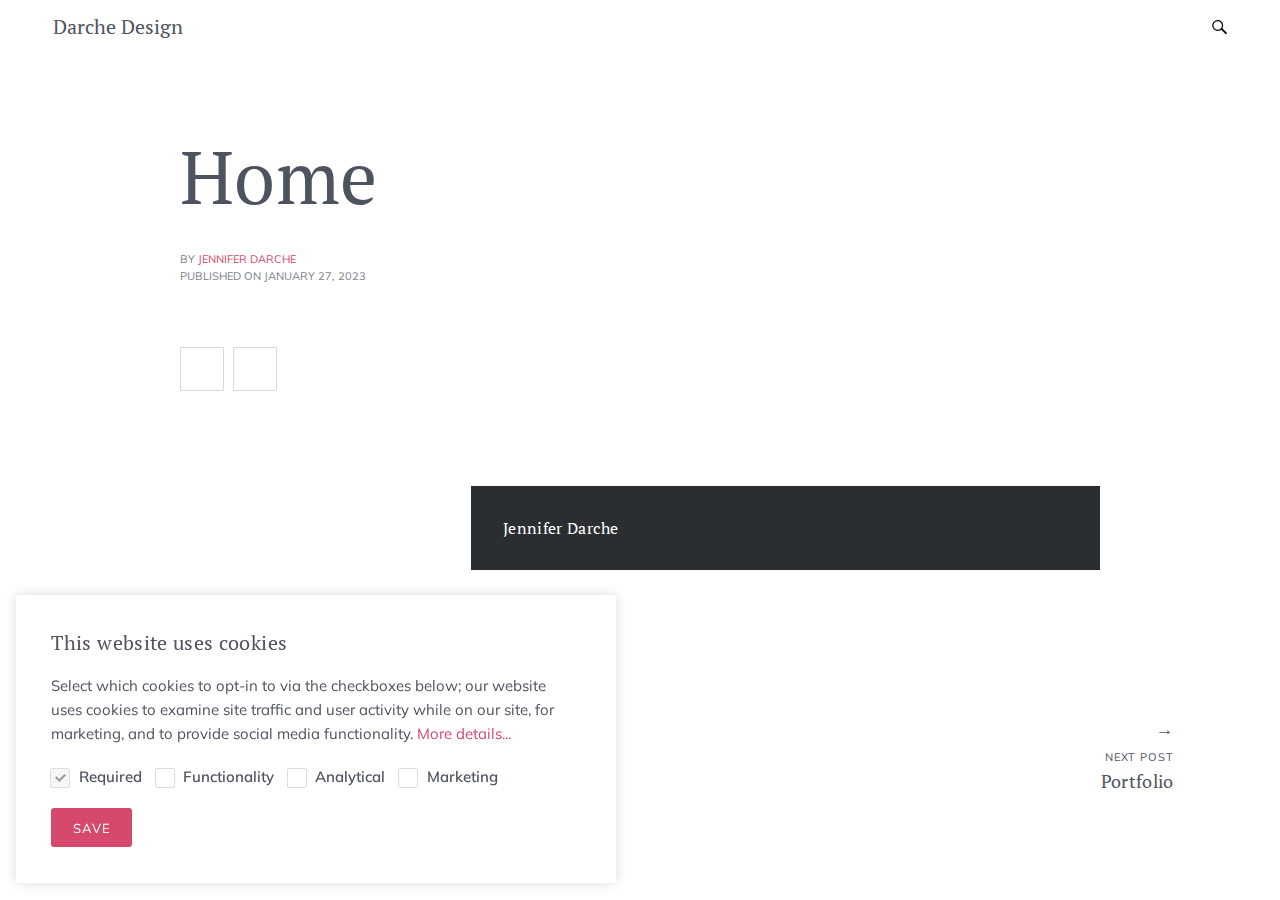
<file: home/index.html>
<!DOCTYPE html>
<html lang="en">
    <head>
        <meta charset="utf-8">
        <meta http-equiv="X-UA-Compatible" content="IE=edge">
        <meta name="viewport" content="width=device-width, initial-scale=1">
            <title>Home - Darche Design </title>
        <meta name="description" content="Interior Design and Art" />
        
        <meta name="generator" content="Publii Open-Source CMS for Static Site" />
        <link rel="canonical" href="https://darchedesign.github.io/darchedesign.com/home/">
        
        <link rel="alternate" type="application/atom+xml" href="https://darchedesign.github.io/darchedesign.com/feed.xml" />
<link rel="alternate" type="application/json" href="https://darchedesign.github.io/darchedesign.com/feed.json" />

        <meta property="og:title" content="Home" /><meta property="og:site_name" content="Darche Design" /><meta property="og:description" content="Interior Design and Art" /><meta property="og:url" content="https://darchedesign.github.io/darchedesign.com/home/" /><meta property="og:type" content="article" />
        <link rel="preconnect" href="https://fonts.gstatic.com/" crossorigin>
        <link href="https://fonts.googleapis.com/css?family=PT+Serif:400,700%7CMuli:400,600&amp;display=swap" rel="stylesheet"> 
        <link rel="stylesheet" href="https://darchedesign.github.io/darchedesign.com/assets/css/style.css?v=332e118eafb2aab9c992ff45ca6ca87e">	
        <script type="application/ld+json">{"@context":"http://schema.org","@type":"Article","mainEntityOfPage":{"@type":"WebPage","@id":"https://darchedesign.github.io/darchedesign.com/home/"},"headline":"Home","datePublished":"2023-01-27T10:59","dateModified":"2023-01-27T11:04","description":"Interior Design and Art","author":{"@type":"Person","name":"Jennifer Darche"},"publisher":{"@type":"Organization","name":"Jennifer Darche"}}</script>
            <script async src="https://darchedesign.github.io/darchedesign.com/assets/js/lazysizes.min.js?v=300b16f1c14e1537e6b064f464ab33b1"></script>
        
        
    </head><body>
   
   <div class="container">
      <header class="js-top is-sticky">
         <a class="logo" href="https://darchedesign.github.io/darchedesign.com/">
               Darche Design
         </a>
         <div class="top">
               <nav class="navbar js-navbar">
                   <button class="navbar__toggle js-navbar__toggle" aria-expanded="false">Menu</button>
                   <ul class="navbar__menu">
                   </ul>
               </nav>
                <div class="top__search">
                    <form action="https://darchedesign.github.io/darchedesign.com/search.html" class="search">
                        <input
                            type="search"
                            name="q"
                            placeholder="search..."/>
                    </form>
                </div>
         </div>
      </header>
      <main class="u-cutting">
            <article class="post post--with-aside">
               <header class="post__header">
                  <h1>Home</h1>
                     <p class="post__meta">
                              By
                              <a href="https://darchedesign.github.io/darchedesign.com/authors/jennifer-darche/" rel="author" title="Jennifer Darche">Jennifer Darche</a>
                           <br/>Published on
                           <time datetime="2023-01-27T10:59">
                                 January 27, 2023
                           </time>
                     </p>
               </header>
               <div class="post__entry">
                     
               </div>
                  <aside class="post__aside">

                     <div class="post__share">

                            <a
                                href="https://www.facebook.com/sharer/sharer.php?u=https%3A%2F%2Fdarchedesign.github.io%2Fdarchedesign.com%2Fhome%2F"
                                class="js-share facebook"
                                title="Share with Facebook"
                                rel="nofollow noopener noreferrer">
                                <svg class="icon">
                                    <use xlink:href="https://darchedesign.github.io/darchedesign.com/assets/svg/svg-map.svg#facebook"/>
                                </svg>
                            </a>
                        
                        
                            <a
                                href="https://pinterest.com/pin/create/button/?url=https%3A%2F%2Fdarchedesign.github.io%2Fdarchedesign.com%2Fhome%2F&amp;media=undefined&amp;description=Home"
                                class="js-share pinterest"
                                title="Share with Pinterest"
                                rel="nofollow noopener noreferrer">
                                <svg class="icon">
                                    <use xlink:href="https://darchedesign.github.io/darchedesign.com/assets/svg/svg-map.svg#pinterest"/>
                                </svg>
                            </a>
                        
                        
                        
                     </div>
                  </aside>
                  <footer class="post__footer">
                           <div class="post__bio">
                              <div class="post__bio-text">
                                    <h3>
                                       <a href="https://darchedesign.github.io/darchedesign.com/authors/jennifer-darche/" title="Jennifer Darche">Jennifer Darche</a>
                                    </h3>

                              </div>
                           </div>
                  </footer>
            </article>
                  <nav class="post-nav">
                        <div class="post-nav__next">
                           <a
                              href="https://darchedesign.github.io/darchedesign.com/portfolio/"
                              rel="next"
                              class="post-nav__link ">
                              Next Post
                              <h5>
                                 Portfolio
                              </h5>
                           </a>
                        </div>
                  </nav>

      </main>
      <footer class="footer">
          <div class="footer__copyright">
              <p class="align-center">© 2023 Copyright Darche Design LLC</p>
      <p class="align-center">Bozeman, MT</p>
          </div>
      
      </footer>
      </div>
      <script defer src="https://darchedesign.github.io/darchedesign.com/assets/js/jquery-3.2.1.slim.min.js?v=5f48fc77cac90c4778fa24ec9c57f37d"></script>
      <script defer src="https://darchedesign.github.io/darchedesign.com/assets/js/scripts.min.js?v=5977caa3bd6c30eab5c559ded3288d58"></script>
      
      
              <div class="cookie-popup js-cookie-popup  cookie-popup--uses-badge">
                  <h2>This website uses cookies</h2>
      
                  <p>
                      Select which cookies to opt-in to via the checkboxes below; our website uses cookies to examine site traffic and user activity while on our site, for marketing, and to provide social media functionality.
                      <a href="#not-specified">More details...</a>
                  </p>
                  
                  <form>
                      
                      <input
                          id="gdpr-necessary"
                          name="gdpr-necessary"
                          checked="checked"
                          disabled="disabled"
                          type="checkbox">
                      <label for="gdpr-necessary">
                          Required
                      </label>
                  <input
                      id="gdpr-functions"
                      name="gdpr-functions"
                      
                      type="checkbox">
                  <label for="gdpr-functions">
                      Functionality
                  </label>
                  <input
                      id="gdpr-analytics"
                      name="gdpr-analytics"
                      
                      type="checkbox">
                  <label for="gdpr-analytics">
                      Analytical
                  </label>
                  <input
                      id="gdpr-marketing"
                      name="gdpr-marketing"
                      
                      type="checkbox">
                  <label for="gdpr-marketing">
                      Marketing
                  </label>
      
                      <p class="cookie-popup__save-wrapper">
                          <button type="submit" class="cookie-popup__save">
                              Save
                          </button>
                      </p>
                  </form>
      
                  <span class="cookie-popup-label">Cookie Policy</span>
              </div>
              <script>
                  (function() {
                      function addScript (src, inline) {
                          var newScript = document.createElement('script');
      
                          if (src) {
                              newScript.setAttribute('src', src);
                          }
      
                          if (inline) {
                              newScript.text = inline;
                          }
      
                          document.body.appendChild(newScript);
                      }
      
                      var popup = document.querySelector('.js-cookie-popup');
                      var checkboxes = popup.querySelectorAll('input[type="checkbox"]');
                      var save = popup.querySelector('button');
                      var currentConfig = localStorage.getItem('publii-gdpr-allowed-cookies');
                      var blockedScripts = document.querySelectorAll('script[type^="gdpr-blocker/"]');
                      
      
                      popup.addEventListener('click', function() {
                          if (!popup.classList.contains('cookie-popup--is-sticky')) {
                              popup.classList.add('cookie-popup--is-sticky');
                          }
                      });
      
                      save.addEventListener('click', function(e) {
                          e.preventDefault();
                          e.stopPropagation();
                          popup.classList.remove('cookie-popup--is-sticky');
                          var allowedGroups = [];
      
                          for (var i = 0; i < checkboxes.length; i++) {
                              if (checkboxes[i].checked) {
                                  var groupName = checkboxes[i].getAttribute('name').replace('gdpr-', '');
                                  var scripts = document.querySelectorAll('script[type="gdpr-blocker/' + groupName + '"]');
      
                                  for (var j = 0; j < scripts.length; j++) {
                                      addScript(scripts[j].src, scripts[j].text);
                                  }
      
                                  allowedGroups.push(groupName);
                              }
                          }
      
                          localStorage.setItem('publii-gdpr-allowed-cookies', allowedGroups.join(','));
                          popup.classList.remove('cookie-popup--is-sticky');
      
                          setTimeout(function () {
                              if (currentConfig !== null) {
                                  window.location.reload();
                              }
                          }, 250);
                      });
      
                      if (currentConfig === null) {
                          popup.classList.add('cookie-popup--is-sticky');
                          var checkedGroups = popup.querySelectorAll('input[type="checkbox"]:checked');
      
                          for (var i = 0; i < checkedGroups.length; i++) {
                              var allowedGroup = checkedGroups[i].name.replace('gdpr-', '');
      
                              if (allowedGroup !== '-' && allowedGroup !== '') {
                                  var scripts = document.querySelectorAll('script[type="gdpr-blocker/' + allowedGroup + '"]');
      
                                  for (var j = 0; j < scripts.length; j++) {
                                      addScript(scripts[j].src, scripts[j].text);
                                  }
                              }
                          }
                      } else {
                          if (currentConfig !== '') {
                              var allowedGroups = currentConfig.split(',');
                              var checkedCheckboxes = popup.querySelectorAll('input[type="checkbox"]:checked');
      
                              for (var j = 0; j < checkedCheckboxes.length; j++) {
                                  var name = checkedCheckboxes[j].name.replace('gdpr-', '');
      
                                  if (allowedGroups.indexOf(name) === -1) {
                                      checkedCheckboxes[j].checked = false;
                                  }
                              }
      
                              for (var i = 0; i < allowedGroups.length; i++) {
                                  var scripts = document.querySelectorAll('script[type="gdpr-blocker/' + allowedGroups[i] + '"]');
                                  var checkbox = popup.querySelector('input[type="checkbox"][name="gdpr-' + allowedGroups[i] + '"]');
      
                                  if (checkbox) {
                                      checkbox.checked = true;
                                  }
      
                                  for (var j = 0; j < scripts.length; j++) {
                                      addScript(scripts[j].src, scripts[j].text);
                                  }
                              }
                          }
                      }
                  })();
              </script>
      </body>
      </html>
</file>
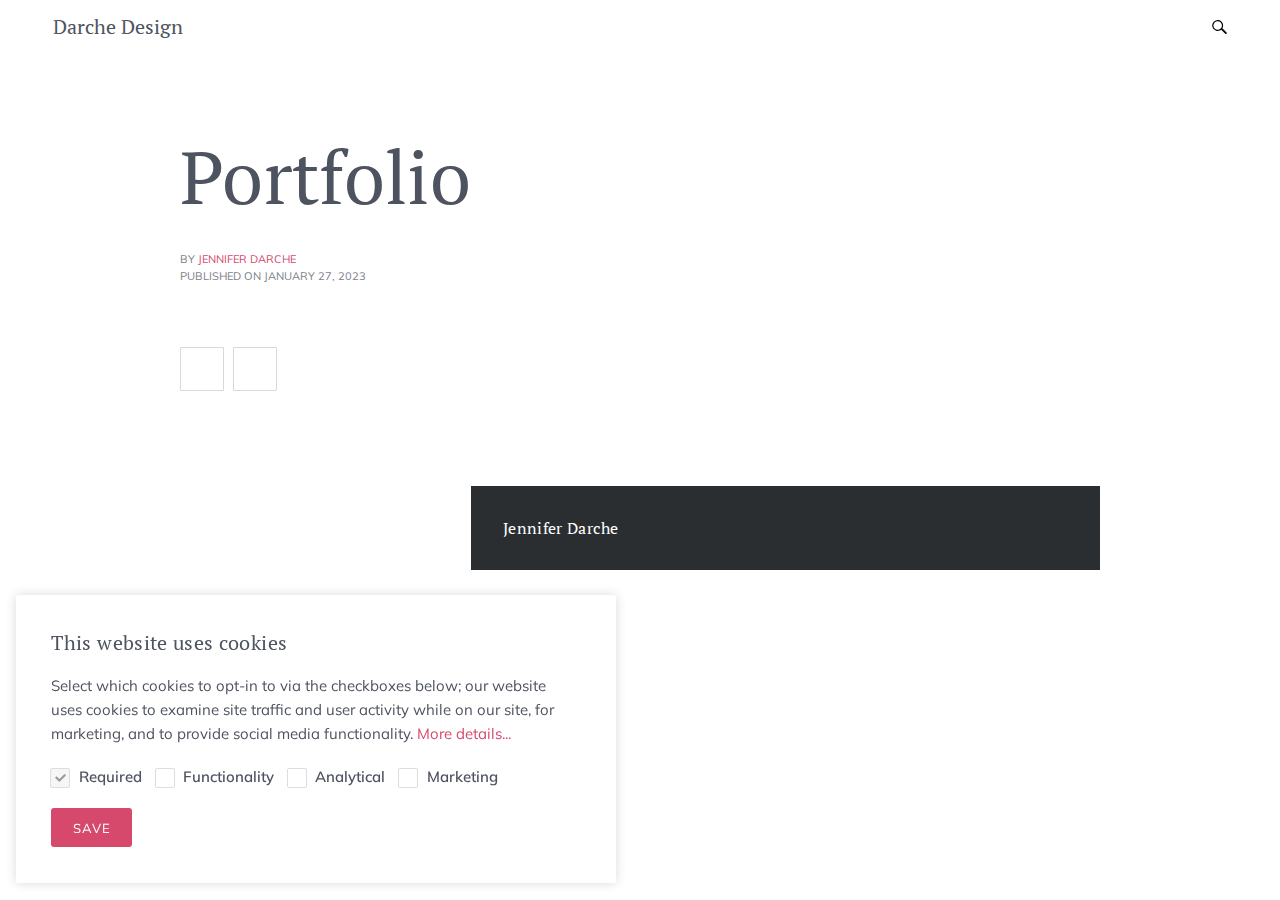
<file: portfolio/index.html>
<!DOCTYPE html>
<html lang="en">
    <head>
        <meta charset="utf-8">
        <meta http-equiv="X-UA-Compatible" content="IE=edge">
        <meta name="viewport" content="width=device-width, initial-scale=1">
            <title>Portfolio - Darche Design </title>
        <meta name="description" content="Interior Design and Art" />
        
        <meta name="generator" content="Publii Open-Source CMS for Static Site" />
        <link rel="canonical" href="https://darchedesign.github.io/darchedesign.com/portfolio/">
        
        <link rel="alternate" type="application/atom+xml" href="https://darchedesign.github.io/darchedesign.com/feed.xml" />
<link rel="alternate" type="application/json" href="https://darchedesign.github.io/darchedesign.com/feed.json" />

        <meta property="og:title" content="Portfolio" /><meta property="og:site_name" content="Darche Design" /><meta property="og:description" content="Interior Design and Art" /><meta property="og:url" content="https://darchedesign.github.io/darchedesign.com/portfolio/" /><meta property="og:type" content="article" />
        <link rel="preconnect" href="https://fonts.gstatic.com/" crossorigin>
        <link href="https://fonts.googleapis.com/css?family=PT+Serif:400,700%7CMuli:400,600&amp;display=swap" rel="stylesheet"> 
        <link rel="stylesheet" href="https://darchedesign.github.io/darchedesign.com/assets/css/style.css?v=332e118eafb2aab9c992ff45ca6ca87e">	
        <script type="application/ld+json">{"@context":"http://schema.org","@type":"Article","mainEntityOfPage":{"@type":"WebPage","@id":"https://darchedesign.github.io/darchedesign.com/portfolio/"},"headline":"Portfolio","datePublished":"2023-01-27T10:59","dateModified":"2023-01-27T10:59","description":"Interior Design and Art","author":{"@type":"Person","name":"Jennifer Darche"},"publisher":{"@type":"Organization","name":"Jennifer Darche"}}</script>
            <script async src="https://darchedesign.github.io/darchedesign.com/assets/js/lazysizes.min.js?v=300b16f1c14e1537e6b064f464ab33b1"></script>
        
        
    </head><body>
   
   <div class="container">
      <header class="js-top is-sticky">
         <a class="logo" href="https://darchedesign.github.io/darchedesign.com/">
               Darche Design
         </a>
         <div class="top">
               <nav class="navbar js-navbar">
                   <button class="navbar__toggle js-navbar__toggle" aria-expanded="false">Menu</button>
                   <ul class="navbar__menu">
                   </ul>
               </nav>
                <div class="top__search">
                    <form action="https://darchedesign.github.io/darchedesign.com/search.html" class="search">
                        <input
                            type="search"
                            name="q"
                            placeholder="search..."/>
                    </form>
                </div>
         </div>
      </header>
      <main class="u-cutting">
            <article class="post post--with-aside">
               <header class="post__header">
                  <h1>Portfolio</h1>
                     <p class="post__meta">
                              By
                              <a href="https://darchedesign.github.io/darchedesign.com/authors/jennifer-darche/" rel="author" title="Jennifer Darche">Jennifer Darche</a>
                           <br/>Published on
                           <time datetime="2023-01-27T10:59">
                                 January 27, 2023
                           </time>
                     </p>
               </header>
               <div class="post__entry">
                     
               </div>
                  <aside class="post__aside">

                     <div class="post__share">

                            <a
                                href="https://www.facebook.com/sharer/sharer.php?u=https%3A%2F%2Fdarchedesign.github.io%2Fdarchedesign.com%2Fportfolio%2F"
                                class="js-share facebook"
                                title="Share with Facebook"
                                rel="nofollow noopener noreferrer">
                                <svg class="icon">
                                    <use xlink:href="https://darchedesign.github.io/darchedesign.com/assets/svg/svg-map.svg#facebook"/>
                                </svg>
                            </a>
                        
                        
                            <a
                                href="https://pinterest.com/pin/create/button/?url=https%3A%2F%2Fdarchedesign.github.io%2Fdarchedesign.com%2Fportfolio%2F&amp;media=undefined&amp;description=Portfolio"
                                class="js-share pinterest"
                                title="Share with Pinterest"
                                rel="nofollow noopener noreferrer">
                                <svg class="icon">
                                    <use xlink:href="https://darchedesign.github.io/darchedesign.com/assets/svg/svg-map.svg#pinterest"/>
                                </svg>
                            </a>
                        
                        
                        
                     </div>
                  </aside>
                  <footer class="post__footer">
                           <div class="post__bio">
                              <div class="post__bio-text">
                                    <h3>
                                       <a href="https://darchedesign.github.io/darchedesign.com/authors/jennifer-darche/" title="Jennifer Darche">Jennifer Darche</a>
                                    </h3>

                              </div>
                           </div>
                  </footer>
            </article>
                  <nav class="post-nav">
                        <div class="post-nav__prev">
                           <a
                              href="https://darchedesign.github.io/darchedesign.com/home/"
                              rel="prev"
                              class="post-nav__link ">
                              Previous Post
                              <h5>
                                 Home
                              </h5>
                           </a>
                        </div>
                  </nav>

      </main>
      <footer class="footer">
          <div class="footer__copyright">
              <p class="align-center">© 2023 Copyright Darche Design LLC</p>
      <p class="align-center">Bozeman, MT</p>
          </div>
      
      </footer>
      </div>
      <script defer src="https://darchedesign.github.io/darchedesign.com/assets/js/jquery-3.2.1.slim.min.js?v=5f48fc77cac90c4778fa24ec9c57f37d"></script>
      <script defer src="https://darchedesign.github.io/darchedesign.com/assets/js/scripts.min.js?v=5977caa3bd6c30eab5c559ded3288d58"></script>
      
      
              <div class="cookie-popup js-cookie-popup  cookie-popup--uses-badge">
                  <h2>This website uses cookies</h2>
      
                  <p>
                      Select which cookies to opt-in to via the checkboxes below; our website uses cookies to examine site traffic and user activity while on our site, for marketing, and to provide social media functionality.
                      <a href="#not-specified">More details...</a>
                  </p>
                  
                  <form>
                      
                      <input
                          id="gdpr-necessary"
                          name="gdpr-necessary"
                          checked="checked"
                          disabled="disabled"
                          type="checkbox">
                      <label for="gdpr-necessary">
                          Required
                      </label>
                  <input
                      id="gdpr-functions"
                      name="gdpr-functions"
                      
                      type="checkbox">
                  <label for="gdpr-functions">
                      Functionality
                  </label>
                  <input
                      id="gdpr-analytics"
                      name="gdpr-analytics"
                      
                      type="checkbox">
                  <label for="gdpr-analytics">
                      Analytical
                  </label>
                  <input
                      id="gdpr-marketing"
                      name="gdpr-marketing"
                      
                      type="checkbox">
                  <label for="gdpr-marketing">
                      Marketing
                  </label>
      
                      <p class="cookie-popup__save-wrapper">
                          <button type="submit" class="cookie-popup__save">
                              Save
                          </button>
                      </p>
                  </form>
      
                  <span class="cookie-popup-label">Cookie Policy</span>
              </div>
              <script>
                  (function() {
                      function addScript (src, inline) {
                          var newScript = document.createElement('script');
      
                          if (src) {
                              newScript.setAttribute('src', src);
                          }
      
                          if (inline) {
                              newScript.text = inline;
                          }
      
                          document.body.appendChild(newScript);
                      }
      
                      var popup = document.querySelector('.js-cookie-popup');
                      var checkboxes = popup.querySelectorAll('input[type="checkbox"]');
                      var save = popup.querySelector('button');
                      var currentConfig = localStorage.getItem('publii-gdpr-allowed-cookies');
                      var blockedScripts = document.querySelectorAll('script[type^="gdpr-blocker/"]');
                      
      
                      popup.addEventListener('click', function() {
                          if (!popup.classList.contains('cookie-popup--is-sticky')) {
                              popup.classList.add('cookie-popup--is-sticky');
                          }
                      });
      
                      save.addEventListener('click', function(e) {
                          e.preventDefault();
                          e.stopPropagation();
                          popup.classList.remove('cookie-popup--is-sticky');
                          var allowedGroups = [];
      
                          for (var i = 0; i < checkboxes.length; i++) {
                              if (checkboxes[i].checked) {
                                  var groupName = checkboxes[i].getAttribute('name').replace('gdpr-', '');
                                  var scripts = document.querySelectorAll('script[type="gdpr-blocker/' + groupName + '"]');
      
                                  for (var j = 0; j < scripts.length; j++) {
                                      addScript(scripts[j].src, scripts[j].text);
                                  }
      
                                  allowedGroups.push(groupName);
                              }
                          }
      
                          localStorage.setItem('publii-gdpr-allowed-cookies', allowedGroups.join(','));
                          popup.classList.remove('cookie-popup--is-sticky');
      
                          setTimeout(function () {
                              if (currentConfig !== null) {
                                  window.location.reload();
                              }
                          }, 250);
                      });
      
                      if (currentConfig === null) {
                          popup.classList.add('cookie-popup--is-sticky');
                          var checkedGroups = popup.querySelectorAll('input[type="checkbox"]:checked');
      
                          for (var i = 0; i < checkedGroups.length; i++) {
                              var allowedGroup = checkedGroups[i].name.replace('gdpr-', '');
      
                              if (allowedGroup !== '-' && allowedGroup !== '') {
                                  var scripts = document.querySelectorAll('script[type="gdpr-blocker/' + allowedGroup + '"]');
      
                                  for (var j = 0; j < scripts.length; j++) {
                                      addScript(scripts[j].src, scripts[j].text);
                                  }
                              }
                          }
                      } else {
                          if (currentConfig !== '') {
                              var allowedGroups = currentConfig.split(',');
                              var checkedCheckboxes = popup.querySelectorAll('input[type="checkbox"]:checked');
      
                              for (var j = 0; j < checkedCheckboxes.length; j++) {
                                  var name = checkedCheckboxes[j].name.replace('gdpr-', '');
      
                                  if (allowedGroups.indexOf(name) === -1) {
                                      checkedCheckboxes[j].checked = false;
                                  }
                              }
      
                              for (var i = 0; i < allowedGroups.length; i++) {
                                  var scripts = document.querySelectorAll('script[type="gdpr-blocker/' + allowedGroups[i] + '"]');
                                  var checkbox = popup.querySelector('input[type="checkbox"][name="gdpr-' + allowedGroups[i] + '"]');
      
                                  if (checkbox) {
                                      checkbox.checked = true;
                                  }
      
                                  for (var j = 0; j < scripts.length; j++) {
                                      addScript(scripts[j].src, scripts[j].text);
                                  }
                              }
                          }
                      }
                  })();
              </script>
      </body>
      </html>
</file>
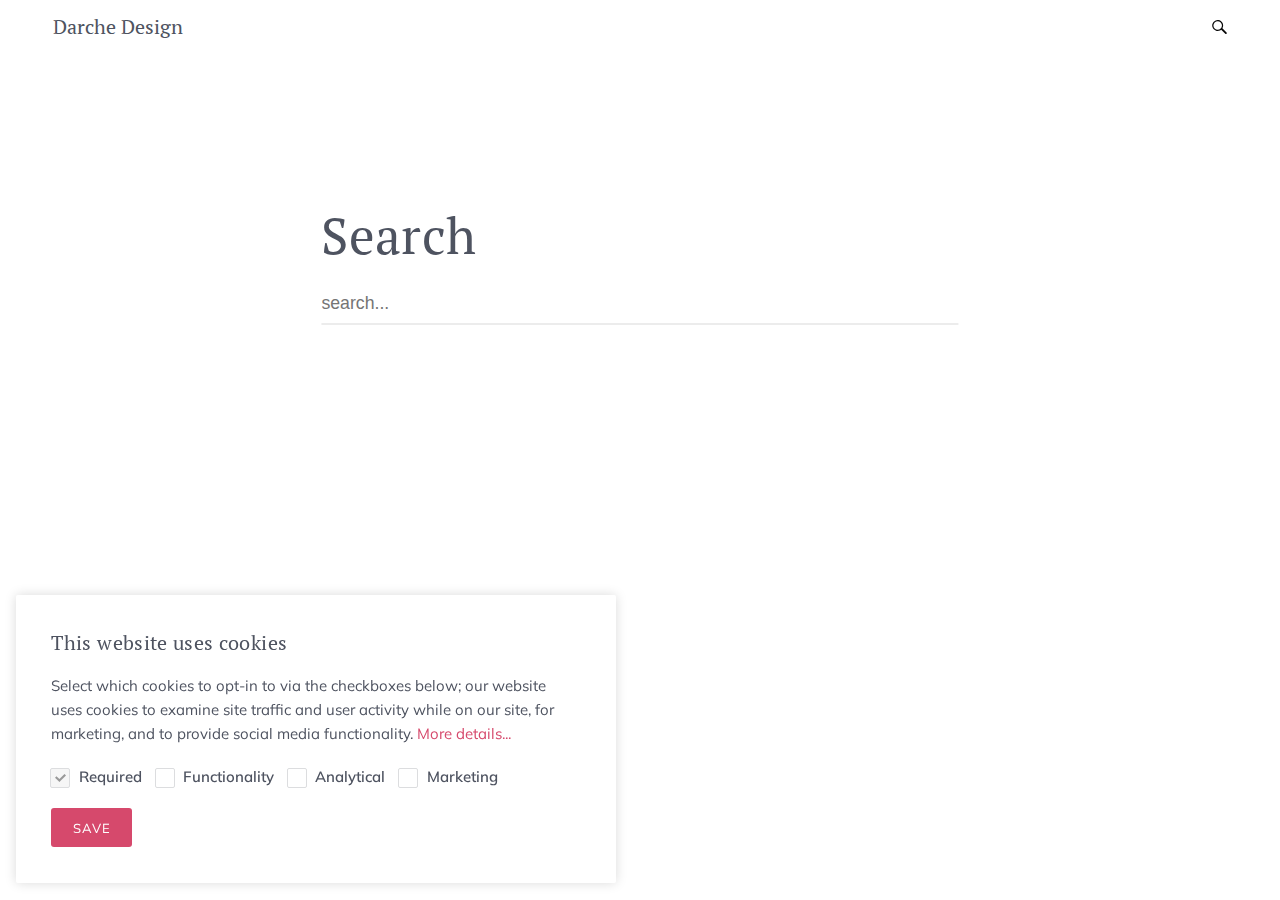
<file: search.html>
<!DOCTYPE html>
<html lang="en">
    <head>
        <meta charset="utf-8">
        <meta http-equiv="X-UA-Compatible" content="IE=edge">
        <meta name="viewport" content="width=device-width, initial-scale=1">
            <title>Search - Darche Design</title>
        
        <meta name="robots" content="noindex, follow" />
        <meta name="generator" content="Publii Open-Source CMS for Static Site" />
        
        
        <link rel="alternate" type="application/atom+xml" href="https://darchedesign.github.io/darchedesign.com/feed.xml" />
<link rel="alternate" type="application/json" href="https://darchedesign.github.io/darchedesign.com/feed.json" />

        <meta property="og:title" content="Darche Design" /><meta property="og:site_name" content="Darche Design" /><meta property="og:description" content="Interior Design and Art" /><meta property="og:url" content="https://darchedesign.github.io/darchedesign.com/" /><meta property="og:type" content="website" />
        <link rel="preconnect" href="https://fonts.gstatic.com/" crossorigin>
        <link href="https://fonts.googleapis.com/css?family=PT+Serif:400,700%7CMuli:400,600&amp;display=swap" rel="stylesheet"> 
        <link rel="stylesheet" href="https://darchedesign.github.io/darchedesign.com/assets/css/style.css?v=332e118eafb2aab9c992ff45ca6ca87e">	
        <script type="application/ld+json">{"@context":"http://schema.org","@type":"Organization","name":"Darche Design","url":"https://darchedesign.github.io/darchedesign.com/"}</script>
            <script async src="https://darchedesign.github.io/darchedesign.com/assets/js/lazysizes.min.js?v=300b16f1c14e1537e6b064f464ab33b1"></script>
        
        
    </head><body>
    
    <div class="container">
        <header class="js-top">
            <a class="logo" href="https://darchedesign.github.io/darchedesign.com/">
                    Darche Design
            </a>
            <div class="top">
                    <nav class="navbar js-navbar">
                        <button class="navbar__toggle js-navbar__toggle" aria-expanded="false">Menu</button>
                        <ul class="navbar__menu">
                        </ul>
                    </nav>
                    <div class="top__search">
                        <form action="https://darchedesign.github.io/darchedesign.com/search.html" class="search">
                            <input
                                type="search"
                                name="q"
                                placeholder="search..."/>
                        </form>
                    </div>
            </div>
        </header>
        <main>
            <section class="hero hero--normal">
                <header>
                    <h1 class="hero__title">
                        Search
                    </h1>
                    <form action="https://darchedesign.github.io/darchedesign.com/search.html" class="hero__desc search-page">
                        <input
                            type="search"
                            name="q"
                            placeholder="search..."
                            class="search-page__input"/>
                    </form>
                </header>
            </section>
            <div class="category">
                <script>
                    (function () {
                        var cx = '';
                        var gcse = document.createElement('script');
                        gcse.type  = 'text/javascript';
                        gcse.async = true;
                        gcse.src   = 'https://cse.google.com/cse.js?cx=' + cx;
                        var s = document.getElementsByTagName('script')[0];
                        s.parentNode.insertBefore(gcse, s);
                    })();
                </script>
                <gcse:searchresults-only></gcse:searchresults-only>
            </div>
        </main>
        <footer class="footer">
            <div class="footer__copyright">
                <p class="align-center">© 2023 Copyright Darche Design LLC</p>
        <p class="align-center">Bozeman, MT</p>
            </div>
        
        </footer>
        </div>
        <script defer src="https://darchedesign.github.io/darchedesign.com/assets/js/jquery-3.2.1.slim.min.js?v=5f48fc77cac90c4778fa24ec9c57f37d"></script>
        <script defer src="https://darchedesign.github.io/darchedesign.com/assets/js/scripts.min.js?v=5977caa3bd6c30eab5c559ded3288d58"></script>
        
        
                <div class="cookie-popup js-cookie-popup  cookie-popup--uses-badge">
                    <h2>This website uses cookies</h2>
        
                    <p>
                        Select which cookies to opt-in to via the checkboxes below; our website uses cookies to examine site traffic and user activity while on our site, for marketing, and to provide social media functionality.
                        <a href="#not-specified">More details...</a>
                    </p>
                    
                    <form>
                        
                        <input
                            id="gdpr-necessary"
                            name="gdpr-necessary"
                            checked="checked"
                            disabled="disabled"
                            type="checkbox">
                        <label for="gdpr-necessary">
                            Required
                        </label>
                    <input
                        id="gdpr-functions"
                        name="gdpr-functions"
                        
                        type="checkbox">
                    <label for="gdpr-functions">
                        Functionality
                    </label>
                    <input
                        id="gdpr-analytics"
                        name="gdpr-analytics"
                        
                        type="checkbox">
                    <label for="gdpr-analytics">
                        Analytical
                    </label>
                    <input
                        id="gdpr-marketing"
                        name="gdpr-marketing"
                        
                        type="checkbox">
                    <label for="gdpr-marketing">
                        Marketing
                    </label>
        
                        <p class="cookie-popup__save-wrapper">
                            <button type="submit" class="cookie-popup__save">
                                Save
                            </button>
                        </p>
                    </form>
        
                    <span class="cookie-popup-label">Cookie Policy</span>
                </div>
                <script>
                    (function() {
                        function addScript (src, inline) {
                            var newScript = document.createElement('script');
        
                            if (src) {
                                newScript.setAttribute('src', src);
                            }
        
                            if (inline) {
                                newScript.text = inline;
                            }
        
                            document.body.appendChild(newScript);
                        }
        
                        var popup = document.querySelector('.js-cookie-popup');
                        var checkboxes = popup.querySelectorAll('input[type="checkbox"]');
                        var save = popup.querySelector('button');
                        var currentConfig = localStorage.getItem('publii-gdpr-allowed-cookies');
                        var blockedScripts = document.querySelectorAll('script[type^="gdpr-blocker/"]');
                        
        
                        popup.addEventListener('click', function() {
                            if (!popup.classList.contains('cookie-popup--is-sticky')) {
                                popup.classList.add('cookie-popup--is-sticky');
                            }
                        });
        
                        save.addEventListener('click', function(e) {
                            e.preventDefault();
                            e.stopPropagation();
                            popup.classList.remove('cookie-popup--is-sticky');
                            var allowedGroups = [];
        
                            for (var i = 0; i < checkboxes.length; i++) {
                                if (checkboxes[i].checked) {
                                    var groupName = checkboxes[i].getAttribute('name').replace('gdpr-', '');
                                    var scripts = document.querySelectorAll('script[type="gdpr-blocker/' + groupName + '"]');
        
                                    for (var j = 0; j < scripts.length; j++) {
                                        addScript(scripts[j].src, scripts[j].text);
                                    }
        
                                    allowedGroups.push(groupName);
                                }
                            }
        
                            localStorage.setItem('publii-gdpr-allowed-cookies', allowedGroups.join(','));
                            popup.classList.remove('cookie-popup--is-sticky');
        
                            setTimeout(function () {
                                if (currentConfig !== null) {
                                    window.location.reload();
                                }
                            }, 250);
                        });
        
                        if (currentConfig === null) {
                            popup.classList.add('cookie-popup--is-sticky');
                            var checkedGroups = popup.querySelectorAll('input[type="checkbox"]:checked');
        
                            for (var i = 0; i < checkedGroups.length; i++) {
                                var allowedGroup = checkedGroups[i].name.replace('gdpr-', '');
        
                                if (allowedGroup !== '-' && allowedGroup !== '') {
                                    var scripts = document.querySelectorAll('script[type="gdpr-blocker/' + allowedGroup + '"]');
        
                                    for (var j = 0; j < scripts.length; j++) {
                                        addScript(scripts[j].src, scripts[j].text);
                                    }
                                }
                            }
                        } else {
                            if (currentConfig !== '') {
                                var allowedGroups = currentConfig.split(',');
                                var checkedCheckboxes = popup.querySelectorAll('input[type="checkbox"]:checked');
        
                                for (var j = 0; j < checkedCheckboxes.length; j++) {
                                    var name = checkedCheckboxes[j].name.replace('gdpr-', '');
        
                                    if (allowedGroups.indexOf(name) === -1) {
                                        checkedCheckboxes[j].checked = false;
                                    }
                                }
        
                                for (var i = 0; i < allowedGroups.length; i++) {
                                    var scripts = document.querySelectorAll('script[type="gdpr-blocker/' + allowedGroups[i] + '"]');
                                    var checkbox = popup.querySelector('input[type="checkbox"][name="gdpr-' + allowedGroups[i] + '"]');
        
                                    if (checkbox) {
                                        checkbox.checked = true;
                                    }
        
                                    for (var j = 0; j < scripts.length; j++) {
                                        addScript(scripts[j].src, scripts[j].text);
                                    }
                                }
                            }
                        }
                    })();
                </script>
        </body>
        </html>
</file>
